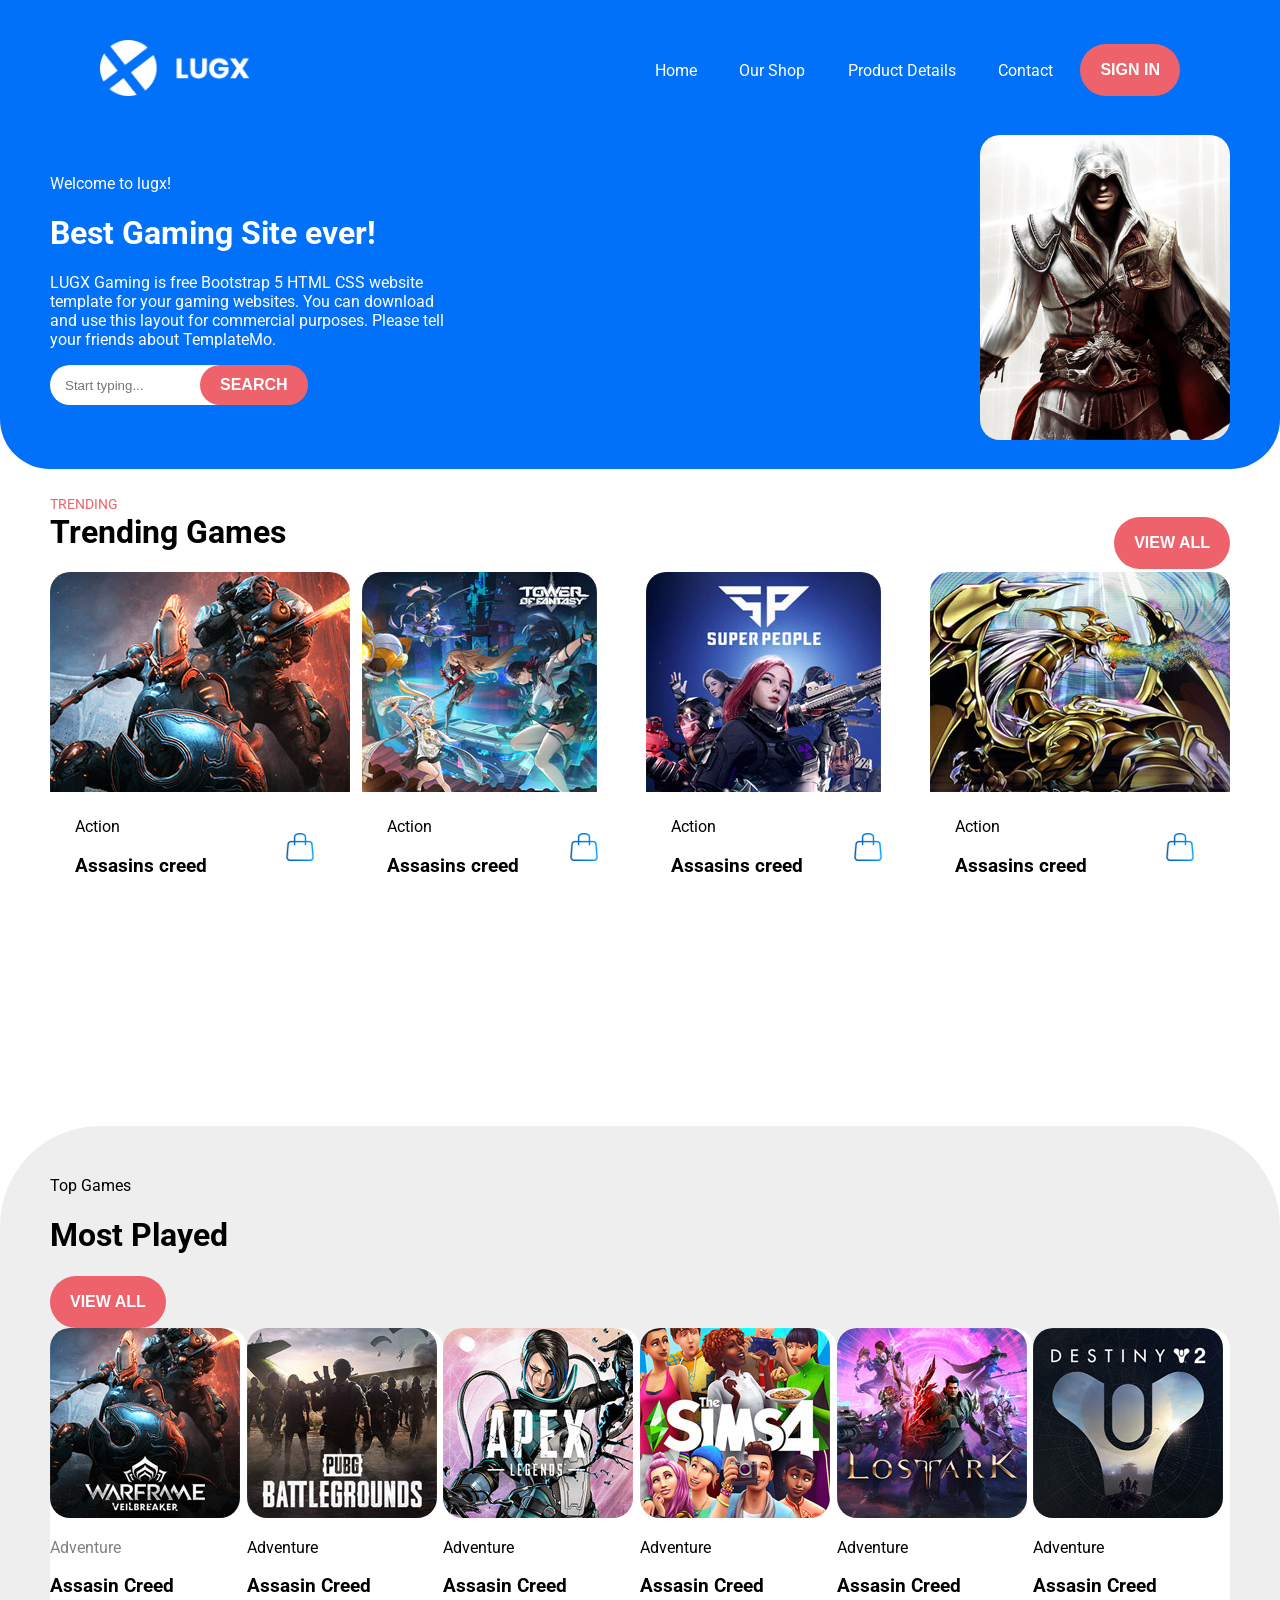
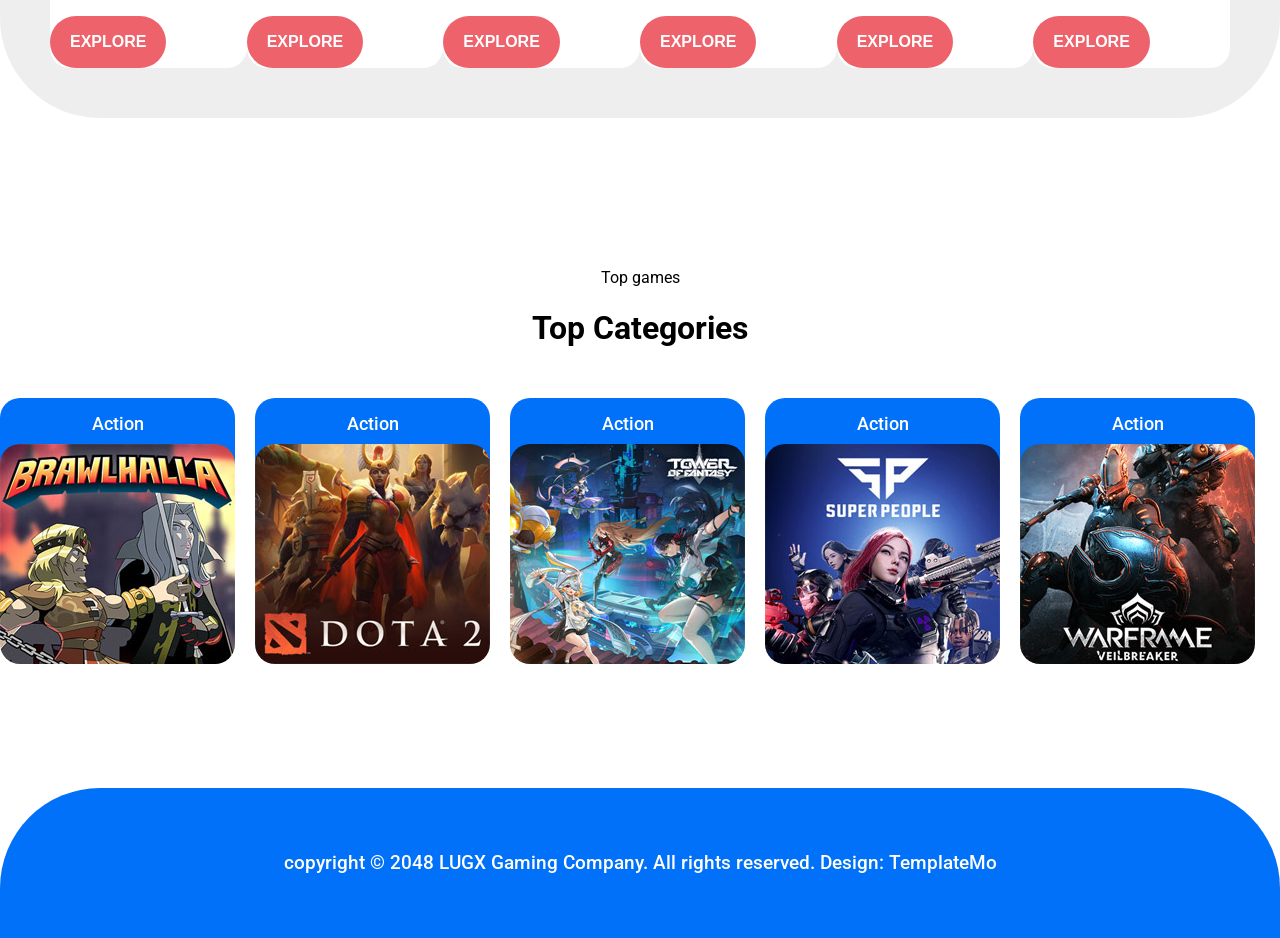
<file: index.html>
<!DOCTYPE html>
<html lang="en">
<head>
    <link rel="preconnect" href="https://fonts.googleapis.com">
<link rel="preconnect" href="https://fonts.gstatic.com" crossorigin>
<link href="https://fonts.googleapis.com/css2?family=Roboto:ital,wght@0,100..900;1,100..900&display=swap" rel="stylesheet">
<link rel="stylesheet" href="style.css">

    <title>LUGX Store</title>
  
</head>

<body>
    <!-- Header -->
    <div class="headerContainer">
        <div class="header">
            <a href="index.html" class="logo">
            <img src="images/logo.png" alt="logo" />
            </a>
        
        <div class="header-links">
            <a href="index.html">Home</a>
            <a href="#">Our Shop</a>
            <a href="#">Product Details</a>
            <a href="contactUs.html">Contact</a>
            <button class="btn">Sign in</button>
        </div>
        </div>
    </div>

   <div class="Landing-Page">
    <div class="Landing-Page-Text-left-section">
        <span>Welcome to lugx!</span>
        <h1>Best Gaming Site ever!</h1>
        <p>
            LUGX Gaming is free Bootstrap 5 HTML CSS website template for your
            gaming websites. You can download and use this layout for commercial
            purposes. Please tell your friends about TemplateMo.
        </p>

        <div class="Landing-Page-Search">
            <input placeholder="Start typing..." />
            <button class="btn">SEARCH</button>
        </div>
    </div>

    <div class="landing-Page-Image-cointainer">
        <img src="images/banner-image.jpg" alt="Gaming banner">
    </div>
</div>
<!--trending games-->
<div class="Trending-container">
<span>Trending</span>
<div class="trending-header">
    <h1>Trending Games</h1>
    <button class="btn">view all </button>

</div>
<div class="Trending-cards" >
    <div class="card">
        <img class="Thumb" src="images/trending-01.jpg"/>
        <div class="card-info">
            <div class="card-name">
                <p>Action</p>
                <h3>Assasins creed</h3>

            </div>
            <a>
                <img src="images/online-shopping.png"/>
            </a>
        </div>

    </div>
       <div class="card">
        <img class="Thumb" src="images/categories-03.jpg"/>
        <div class="card-info">
            <div class="card-name">
                <p>Action</p>
                <h3>Assasins creed</h3>

            </div>
            <a>
                <img src="images/online-shopping.png"/>
            </a>
        </div>

    </div>   <div class="card">
        <img class="Thumb" src="images/categories-04.jpg"/>
        <div class="card-info">
            <div class="card-name">
                <p>Action</p>
                <h3>Assasins creed</h3>

            </div>
            <a>
                <img src="images/online-shopping.png"/>
            </a>
        </div>

    </div>
       <div class="card">
        <img class="Thumb" src="images/trending-04.jpg"/>
        <div class="card-info">
            <div class="card-name">
                <p>Action</p>
                <h3>Assasins creed</h3>

            </div>
            <a>
                <img src="images/online-shopping.png"/>
            </a>
        </div>

    </div>
</div>
</div>
<!-- Most played section -->
<div class="mostContainer">
    <div class="MostPlayed"></div>
    <span>Top Games</span>
    <div class="mostHeader">
        <h1>Most Played </h1>
        <button class="btn">View all</button>
    </div>
    <div class="mostCards">
        <!-- Card 1 -->
         <div class="card">
            <div class="cardImg">
                <img src="images/top-game-01.jpg" alt="">
            </div>
            <div class="cardInfo" >
                <p class="genre">Adventure</p>
                <h3 class="cardName">Assasin Creed</h3>
                <button class="btn">explore</button>
            </div>
         </div>
         <!-- Card 2 -->
         <div class="card">
            <div class="cardImg">
                <img src="images/top-game-02.jpg" alt="">
            </div>
            <div class="cardInfo"></div>
            <p class="genre">Adventure</p>
            <h3 class="cardName">Assasin Creed</h3>
            <button class="btn">explore</button>
        </div>
         
         <!-- Card 3 -->
          <div class="card">
            <div class="cardImg">
                <img src="images/top-game-03.jpg" alt="">
            </div> 
            <div class="cardInfo"> </div>
            <p class="genre">Adventure</p>
            <h3 class="cardName">Assasin Creed</h3>
            <button class="btn">explore</button>
          </div>
        
        <!-- Card 4-->
         <div class="card">
            <div class="cardImg">
                <img src="images/top-game-04.jpg" alt="">
            </div>
            <div class="cardInfo"> </div>
            <p class="genre">Adventure</p>
            <h3 class="cardName">Assasin Creed</h3>
            <button class="btn">explore</button>
         </div>
         <!-- Card 5 -->
          <div class="card">
            <div class="cardImg">
                <img src="images/top-game-05.jpg" alt="">
            </div>
            <div class="cardInfo"></div>
                <p class="genre">Adventure</p>
                <h3 class="cardname">Assasin Creed</h3>
                <button class="btn">explore</button>
          </div>
          <!-- Card 6 -->
           <div class="card">
            <div class="cardImg">
                <img src="images/top-game-06.jpg" alt="">
            </div>
            <div class="cardInfo"></div>
            <p class="genre">Adventure</p>
            <h3 class="cardname">Assasin Creed</h3>
            <button class="btn">explore</button>
           </div>
           </div>
         </div>
        </div>
        </div>
        </div>
        </div>

        <!-- Top Categories  -->
         <div class="categoryContainer">
            <div class="category">
                <div class="categoryHeader">
                    <span>Top games</span>
                    <h1>Top Categories</h1>
                    </div>
                    
                    <div class="categoryCards">
                        <!--Card 1-->
                        <div class="Card ">
                            <div class="genre">Action</div>
                            <div class="cardImg">
                            <img src="images/categories-01.jpg" alt="">

                        </div>
                        </div>
                        <!--Card 2-->
                        <div class="Card">
                            <div class="genre">Action</div>
                            <div class="cardImg">
                            <img src="images/categories-02.jpg" alt="">
                        </div>
                        </div>
                        <!-- Card 3-->
                         <div class="Card">
                            <div class="genre">Action</div>
                            <div class="cardImg">
                            <img src="images/categories-03.jpg" alt="">
                            </div>
                            </div>
                            <!-- Card 4-->
                             <div class="Card">
                                <div class="genre">Action</div>
                                <div class="cardImg">
                                    <img src="images/categories-04.jpg" alt="">
                                </div>
                             </div>
                             <!-- Card 5 -->
                              <div class="Card">
                                <div class="genre">Action</div>
                                <div class="cardImg">
                                    <img src="images/categories-05.jpg" alt="">
                                </div>
                              </div>
                              </div>
                              </div>
                              </div>



                         


                    


                
            </div>
         </div>

         <!-- FOOTER -->
          <div class="footerContainer">
            <div class="footer">
                copyright &copy; 2048 LUGX Gaming Company. All rights reserved. Design:
                 TemplateMo
                 
            </div>    
       </div>
           

</body>

</html>
</file>
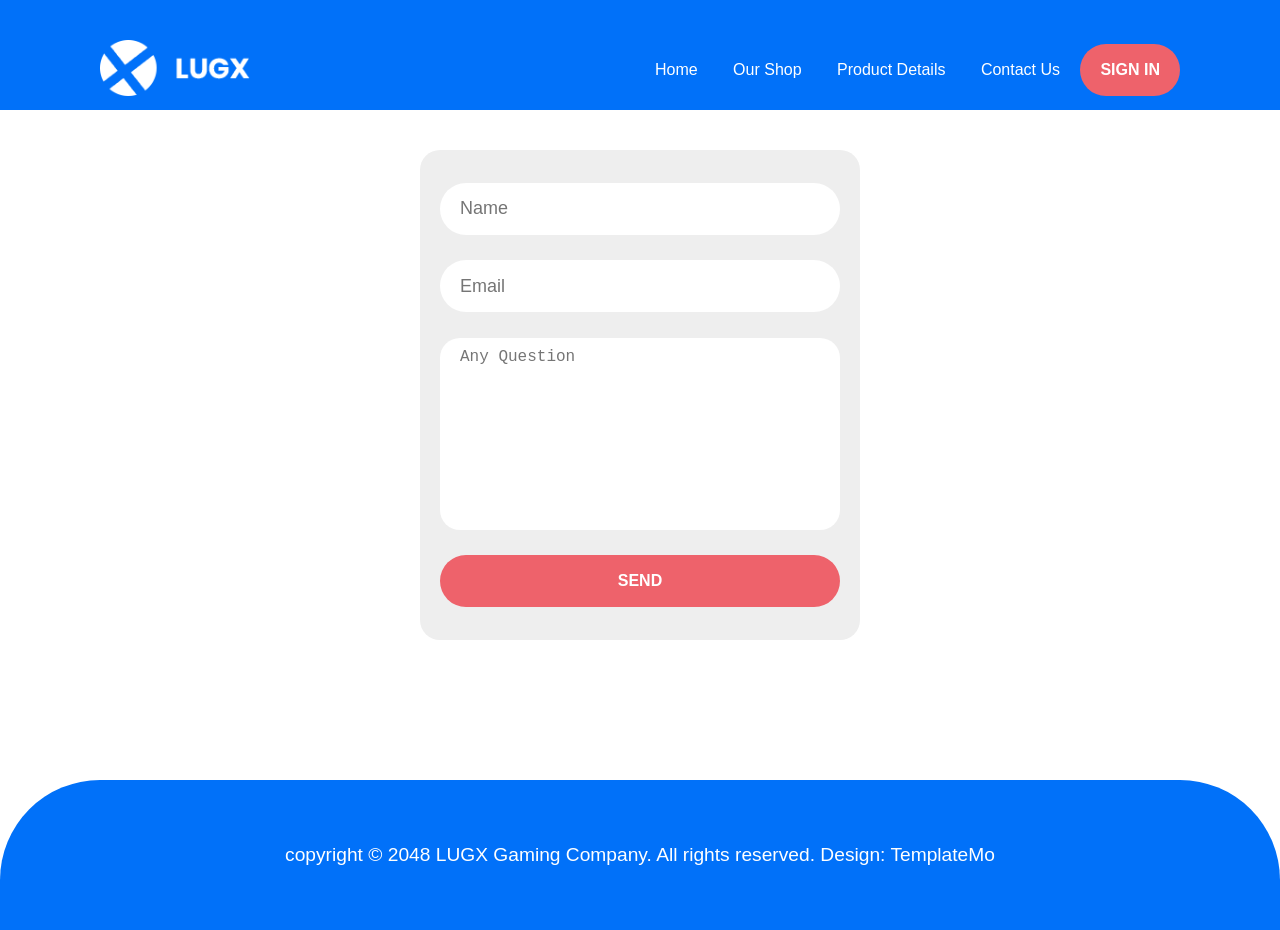
<file: contactUs.html>
<!DOCTYPE html>
<html lang="en">
<head>
    <meta charset="UTF-8">
    <meta name="viewport" content="width=device-width, initial-scale=1.0">
    <link rel="stylesheet" href="style.css">
    <title>Contact Us</title>
</head>
<body>
    <!-- Header-->
     <div class="headerContainer">
        <div class="header">
            <a href="index.html"class="logo">
                <img src="images/logo.png" alt="logo">
            </a>
            <div class="header-links">
                <a href="index.html">Home</a>
                <a href="#">Our Shop</a>
                <a href="#">Product Details</a>
                <a href="contactUS.html">Contact Us</a>
                <button class="btn">sign in</button>
            </div>
        </div>
     </div>
     <!-- FORM-->
      <div class="formContainer">
        <form action="index.html">
        <input type="text" placeholder="Name">
        <input type="email"placeholder="Email">
        <textarea name="question" cols="30" rows="10"  placeholder="Any Question"></textarea>
        <button class="btn">Send</button>
        </form>
      </div>


      <!--FOOTER-->
      <div class="footerContainer">
        <div class="footer">
            copyright &copy; 2048 LUGX Gaming Company. All rights reserved. Design: TemplateMo
        </div>
      </div>
</body>
</html>
</file>
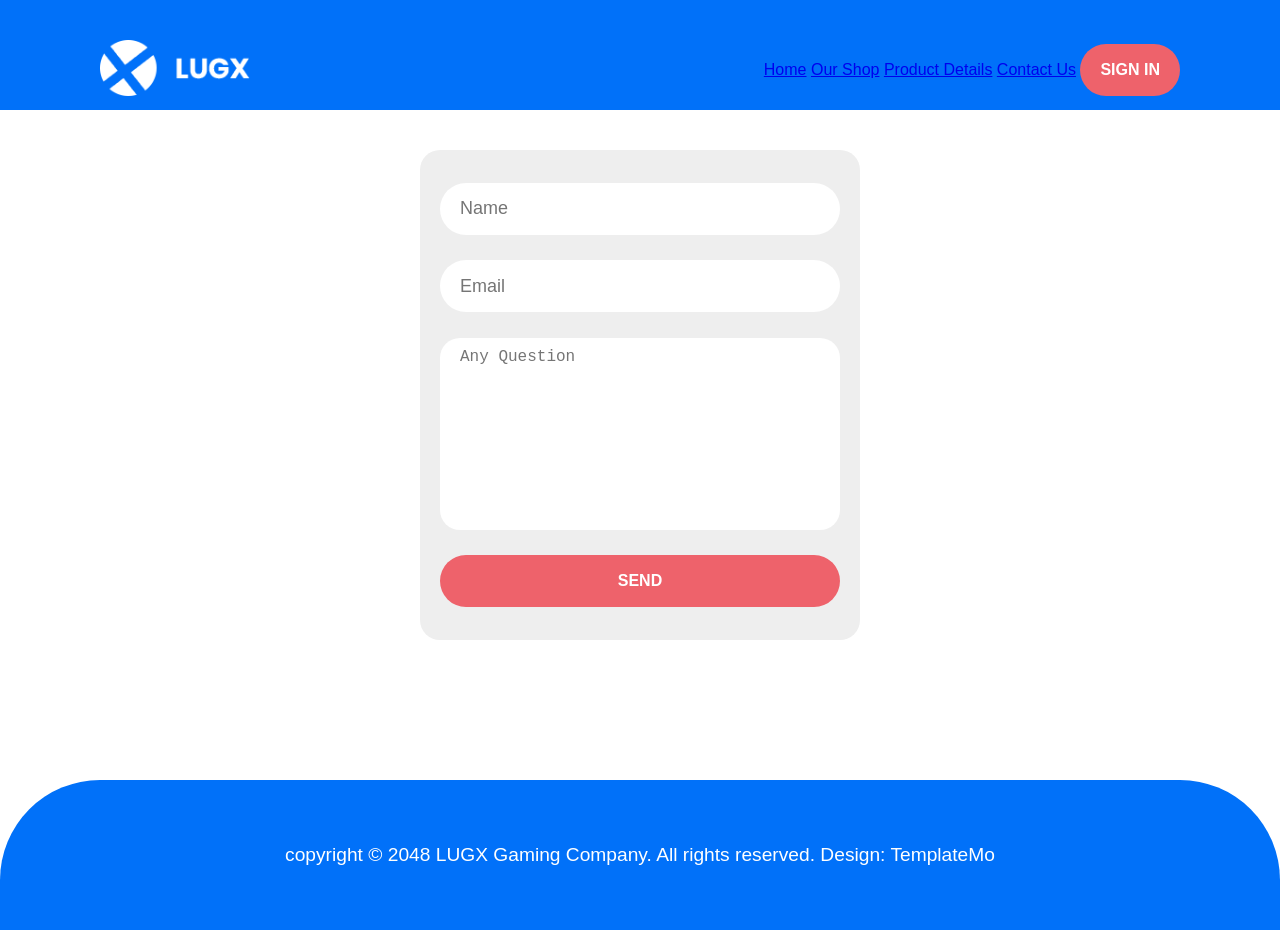
<file: contacUs.html>
<!DOCTYPE html>
<html lang="en">
<head>
    <meta charset="UTF-8">
    <meta name="viewport" content="width=device-width, initial-scale=1.0">
    <link rel="stylesheet" href="style.css">
    <title>Contact Us</title>
</head>
<body>
    <!-- Header-->
     <div class="headerContainer">
        <div class="header">
            <a href="index.html"class="logo">
                <img src="images/logo.png" alt="logo">
            </a>
            <div class="headerLinks">
                <a href="index.html">Home</a>
                <a href="#">Our Shop</a>
                <a href="#">Product Details</a>
                <a href="contactUS.html">Contact Us</a>
                <button class="btn">sign in</button>
            </div>
        </div>
     </div>
     <!-- FORM-->
      <div class="formContainer">
        <form action="index.html">
        <input type="text" placeholder="Name">
        <input type="text"placeholder="Email">
        <textarea name="question" cols="30" rows="10"  placeholder="Any Question"></textarea>
        <button class="btn">Send</button>
        </form>
      </div>


      <!--FOOTER-->
      <div class="footerContainer">
        <div class="footer">
            copyright &copy; 2048 LUGX Gaming Company. All rights reserved. Design: TemplateMo
        </div>
      </div>
</body>
</html>
</file>
<file: style.css>
body {
            padding: 0;
            margin: 0;
            box-sizing: border-box;
            font-family: "Roboto", sans-serif;
        }

        .headerContainer {
            background-color: #0171f9;
        }

        .header {
            height: 80px;
            background-color: #0171f9;
            color: #fff;
            display: flex;
            justify-content: space-between;
            align-items: center;
            padding: 30px 100px 0 100px;
            max-width: 1300px;
            margin: auto;
        }
        .header-links {
            width: 50%;

        }

        .header-links {
            display: flex;
            justify-content: space-between;
            align-items: center;
            list-style: none;
        }
        .header-links a {
            text-decoration: none;
            color: #fff;
            padding: 10px 15px;
            border-radius: 50px;
            transition: .3s;
        }

        .header-links a:hover{
            background-color: #2386fe;
        }
        

        .logo img{
            width: 150px;
        }
      
        
        

       .btn {
    border-radius: 50px;
    height: 52px;
    border: none;
    font-weight:600;
    font-size: medium;
    padding: 0 20px;
    background-color: #EE626B;
    color: #fff;
    text-transform: uppercase;
    transition: .3s;

       }
        .btn:hover{
            background-color: #f2858c;
        }
        
      .Landing-Page {
    background-color: #0171f9;
    display: flex;
    justify-content: space-between;
    align-items: center;
    padding: 25px 50px;
    color: #ffffff;
    border-radius: 0 0 50px 50px;
}




.Landing-Page-Text-left-section {
    width: 400px;
}

.Landing-Page-Text p {
    line-height: 1.6;
}

.Landing-Page-Image img {
    width: 300px;
    border-radius: 20px;
}

.Landing-Page-Search input {
    
    height: 40px;
    border-radius: 50px;
    border: none;
    outline: none;
    padding: 0 15px;
}


.Landing-Page-Search button {
    position: absolute;
    left: 200px;
    height: 40px;
}
.landing-Page-Image-cointainer img {
    border-radius: 20px;
    width: 250px;
}





.Trending-container {
    padding: 25px 50px;
}

.trending-header {
    display: flex;
    justify-content: space-between;
    align-items: center;

}
.trending-header h1{
margin-top: 0;
}

.Trending-cards {
    display: flex;
    gap: 12px;



}

.Trending-container span {
    color: #ee626b;
    text-transform: uppercase;
    font-size: 14px;
}

.card {
    width: 300px;
    background-color: #ffffff;
    border-radius: 20px;

}
.card .Thumb {
    border-radius: 20px 20px 0 0;


}

.card-info {
    display: flex;
    justify-content: space-between;
    padding: 5px 25px;
    align-items: center;

}

.card-info img {
    width: 50px;
}


.cardImg img {
    border-radius: 20px;
}

.mostCards {
    display: flex;
    flex-direction: row;
    align-items: center;
}

.mostCards .cardInfo .genre {
    margin-bottom: 0;
    color: gray;
}

.mostContainer {
    background-color: #EEEEEE;
    margin-top: 200px;
    padding: 50px;
    border-radius: 100px;

}

.mostContainer .MostPlayed .category {
    max-width: 1300px;
    margin: auto;

}

.categoryContainer {
    margin-top: 150px;
}

.category .categoryHeader {
    display: flex;
    flex-direction: column;
    align-items: center;
}

.category .Card .cardImg {
    position: relative;
    top: -20px;

}


.category .Card .genre {
    background-color: #0171F9;
    text-align: center;
    color: #fff;
    padding: 15px 0 30px 0;
    font-size: large;
    font-weight: 500;
    border-radius: 20px 20px 0 0;
}





.category .categoryCards{
    margin-top: 30px;
    display: flex;
    gap: 20px;  
}


.card{
    transition: .3s;

}
.category .Card:hover{
    transform: scale(1.05);
} 


/* footer */

.footerContainer{
    background-color: #0171F9;
    height: 150px;
    border-radius: 100px 100px 0 0;
    margin-top: 100px;
    display: flex;
    align-items: center;
}

.footer{
    max-width: 1300px;
    margin: auto;
    text-align: center;
    color: #fff;
    font-weight: 500;
    font-size: larger;
}

/* form */
.formContainer {
    display: flex;
    padding: 40px;
    margin: auto;
    justify-content: center;
    max-width: 1300px;

}



.formContainer form{
    background-color: #EEEEEE;
    display: flex;
    justify-content: space-around;
    flex-direction:column;
    width: 400px;
    max-width: 400px;
    padding: 20px;
    border-radius: 20px;
    height: 450px;
}

.formContainer form input, textarea {
    outline: none;
    border: none;
    padding-left: 20px;
    font-size: large;
}

.formContainer input {
    height: 50px;
    border-radius: 50px;
}

.formContainer textarea {
    border-radius: 20px;
    padding-top: 10px;
    resize: none;
    


}
</file>
